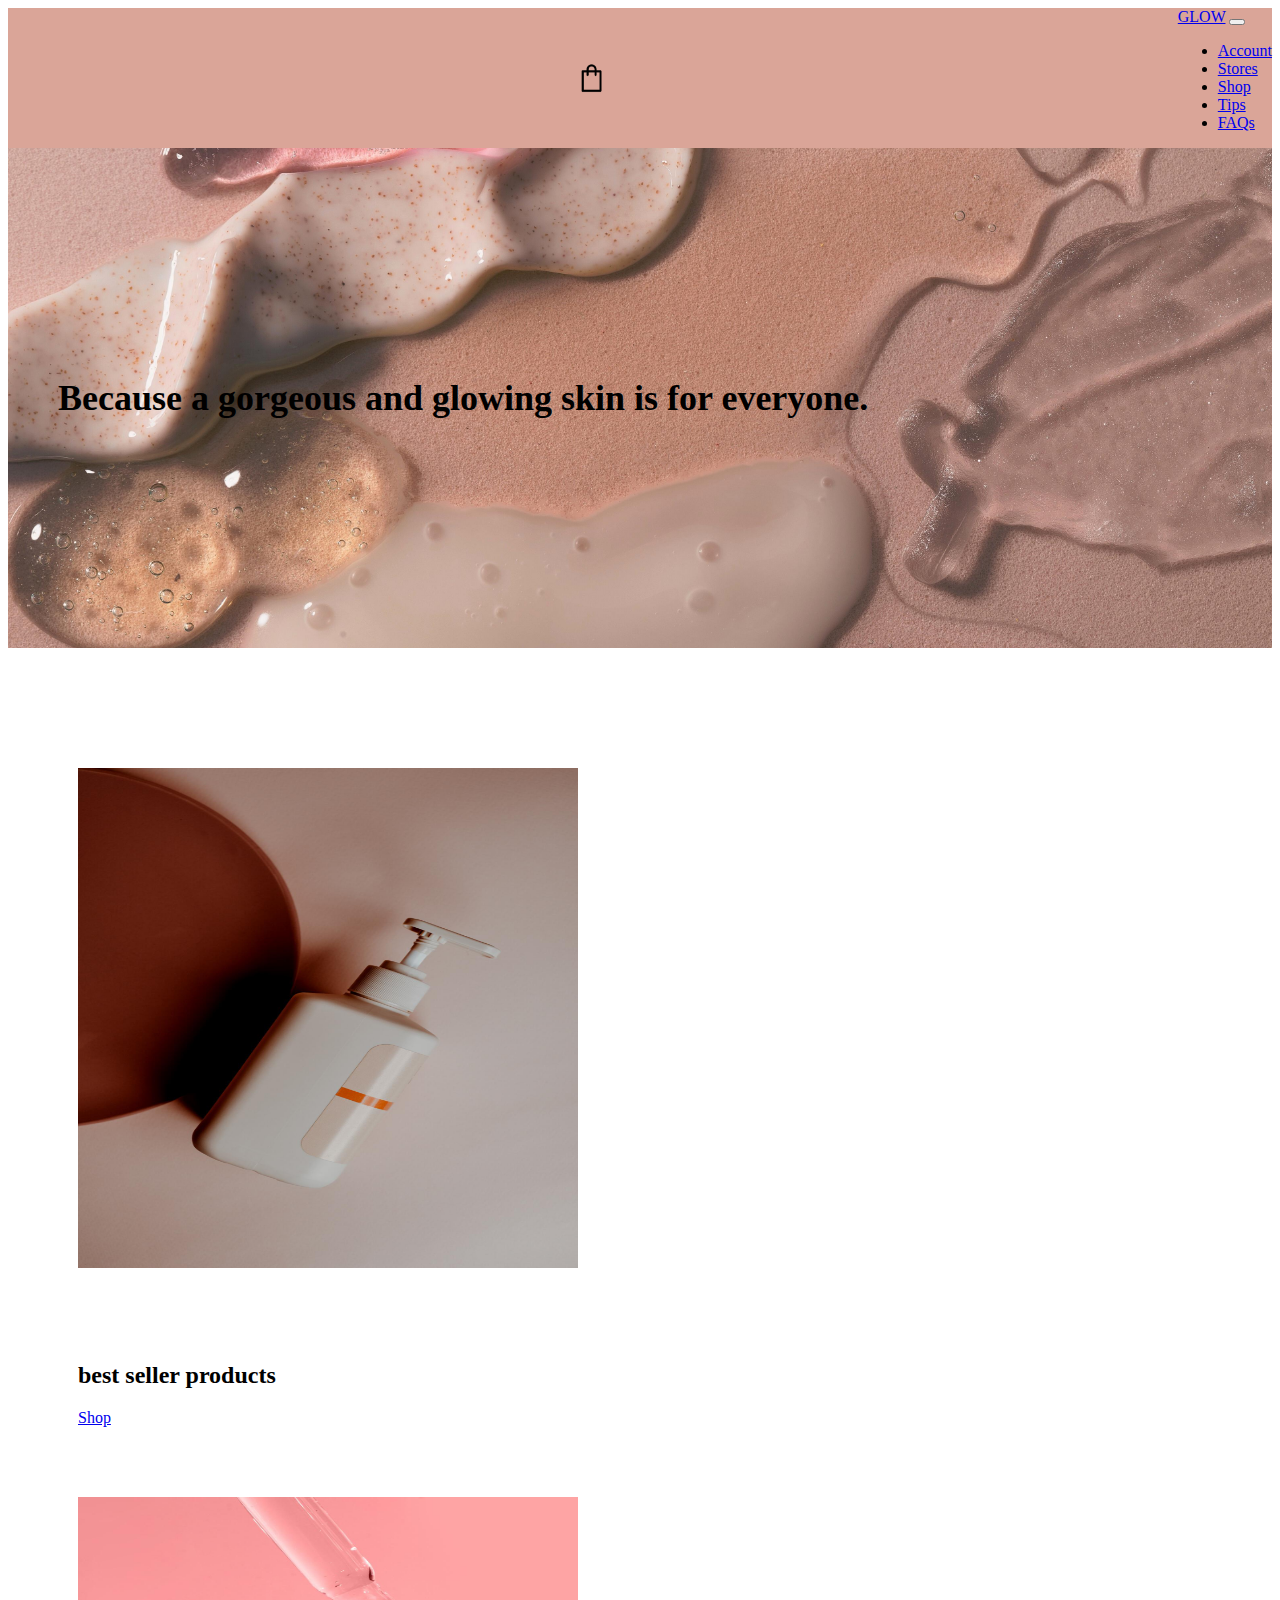
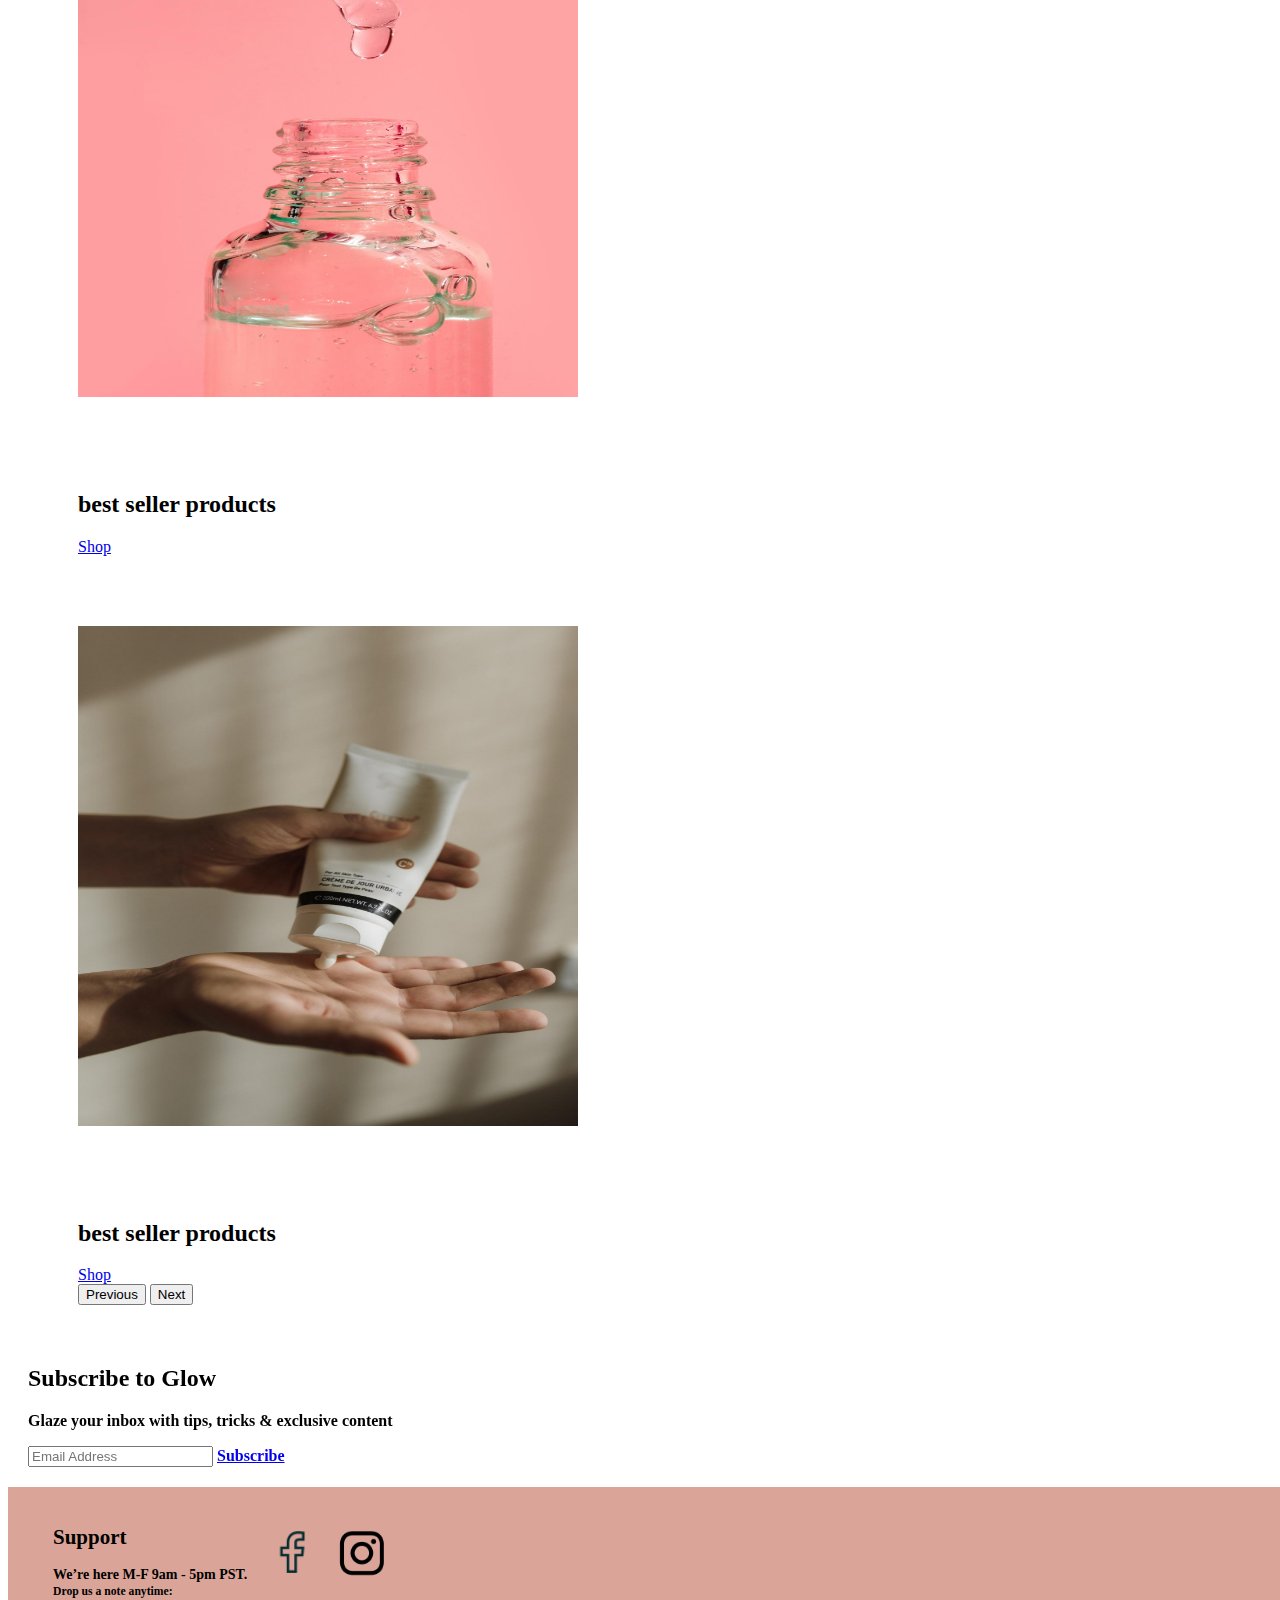
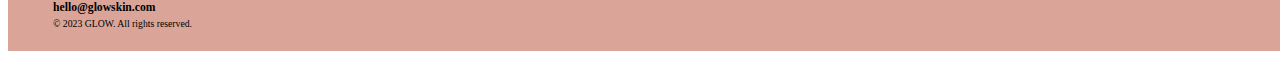
<file: pages/index.html>
<!DOCTYPE html>
<html lang="en">
<head>
    <meta charset="UTF-8">
    <meta http-equiv="X-UA-Compatible" content="IE=edge">
    <meta name="viewport" content="width=device-width, initial-scale=1.0">
    <title>Glow</title>
    <link href="https://cdn.jsdelivr.net/npm/bootstrap@5.3.0-alpha3/dist/css/bootstrap.min.css" rel="stylesheet" integrity="sha384-KK94CHFLLe+nY2dmCWGMq91rCGa5gtU4mk92HdvYe+M/SXH301p5ILy+dN9+nJOZ" crossorigin="anonymous">
    <link rel="stylesheet" href="css/style.css">
</head>
<body>
    
   <header class="header">
        <div class="menu container">
          <div class="headerimg">
            <img class="headerimg" src="images/2849808_shop_package_multimedia_icon.png" alt="">
          </div>
        </div>
            <nav class="navbar" style="background-color: #DAA598;">
                <div class="container-fluid">
                <a class="navbar-brand" href="index.html">GLOW</a>
                <button class="navbar-toggler" type="button" data-bs-toggle="collapse" data-bs-target="#navbarNav" aria-controls="navbarNav" aria-expanded="false" aria-label="Toggle navigation">
                    <span class="navbar-toggler-icon"></span>
                </button>
                <div class="collapse navbar-collapse" id="navbarNav">
                    <ul class="navbar-nav">
                    <li class="nav-item">
                        <a class="nav-link" href="Account.html">Account</a>
                    </li>
                    <li class="nav-item">
                        <a class="nav-link" href="Stores.html">Stores</a>
                    </li>
                    <li class="nav-item">
                        <a class="nav-link" href="Shop.html">Shop</a>
                    </li>
                    <li class="nav-item">
                        <a class="nav-link" href="Tips.html">Tips</a>
                    </li>
                    <li class="nav-item">
                        <a class="nav-link" href="FAQ.html">FAQs</a>
                    </li>
                    </ul>
                </div>
            </nav>
        </div> 
    </header>

    <section class="welcome">
      <div class="welcome-text-container"> 
        <h1>Because a gorgeous and glowing skin is for everyone.</h1>
      </div>
    </section>

    <section class="bestsellerproducts-container">
        <div class="bestsellerproduct">
            <div id="carouselExample" class="carousel slide">
                <div class="carousel-inner">
                  <div class="carousel-item active">
                    <img src="images/img42.jpg" class="image-bsp" alt="...">
                    <h2>best seller products</h2>
                    <a href="a" class="btn-2">Shop</a> 
                  </div>
                  <div class="carousel-item">
                    <img src="images/img29.jpg" class="image-bsp" alt="...">
                    <h2>best seller products</h2>
                    <a href="a" class="btn-2">Shop</a> 
                  </div>
                  <div class="carousel-item">
                    <img src="images/img30.jpg" class="image-bsp" alt="...">
                    <h2>best seller products</h2>
                    <a href="a" class="btn-2">Shop</a> 
                  </div>
                </div>
                <button class="carousel-control-prev" type="button" data-bs-target="#carouselExample" data-bs-slide="prev">
                  <span class="carousel-control-prev-icon" aria-hidden="true"></span>
                  <span class="visually-hidden">Previous</span>
                </button>
                <button class="carousel-control-next" type="button" data-bs-target="#carouselExample" data-bs-slide="next">
                  <span class="carousel-control-next-icon" aria-hidden="true"></span>
                  <span class="visually-hidden">Next</span>
                </button>
              </div>
         </div>      
      </div>   
    </section>

    
    <section class="Subscribe-container">
    <div class="card">
        <div class="card-body">
          <h2 class="card-title">Subscribe to Glow</h2>
          <p class="card-text">Glaze your inbox with tips, tricks & exclusive content</p>
          <input type="email" placeholder="Email Address"> 
          <a href="#" class="btn btn-primary">Subscribe</a>
        </div>
      </div>
    </section>

    <footer class="footer">
      <div class="text-footer">
          <h2>Support</h2>
          <b><small></small> We’re here M-F 9am - 5pm PST.<small><br> Drop us a note anytime: <br> hello@glowskin.com</b>
          <br><small>© 2023 GLOW. All rights reserved.</small></br>
      </div>
      <div>
          <div class="footerimg">
          <img class="footerimg" src="images/2959749_facebook_icon.png" alt="">
          <img class="footerimg" src="images/1161953_instagram_icon.png" alt="">
      </div>  
    </footer>
  
    <script src="https://cdn.jsdelivr.net/npm/bootstrap@5.3.0-alpha3/dist/js/bootstrap.bundle.min.js" integrity="sha384-ENjdO4Dr2bkBIFxQpeoTz1HIcje39Wm4jDKdf19U8gI4ddQ3GYNS7NTKfAdVQSZe" crossorigin="anonymous"></script>
</body>
</html>
</file>
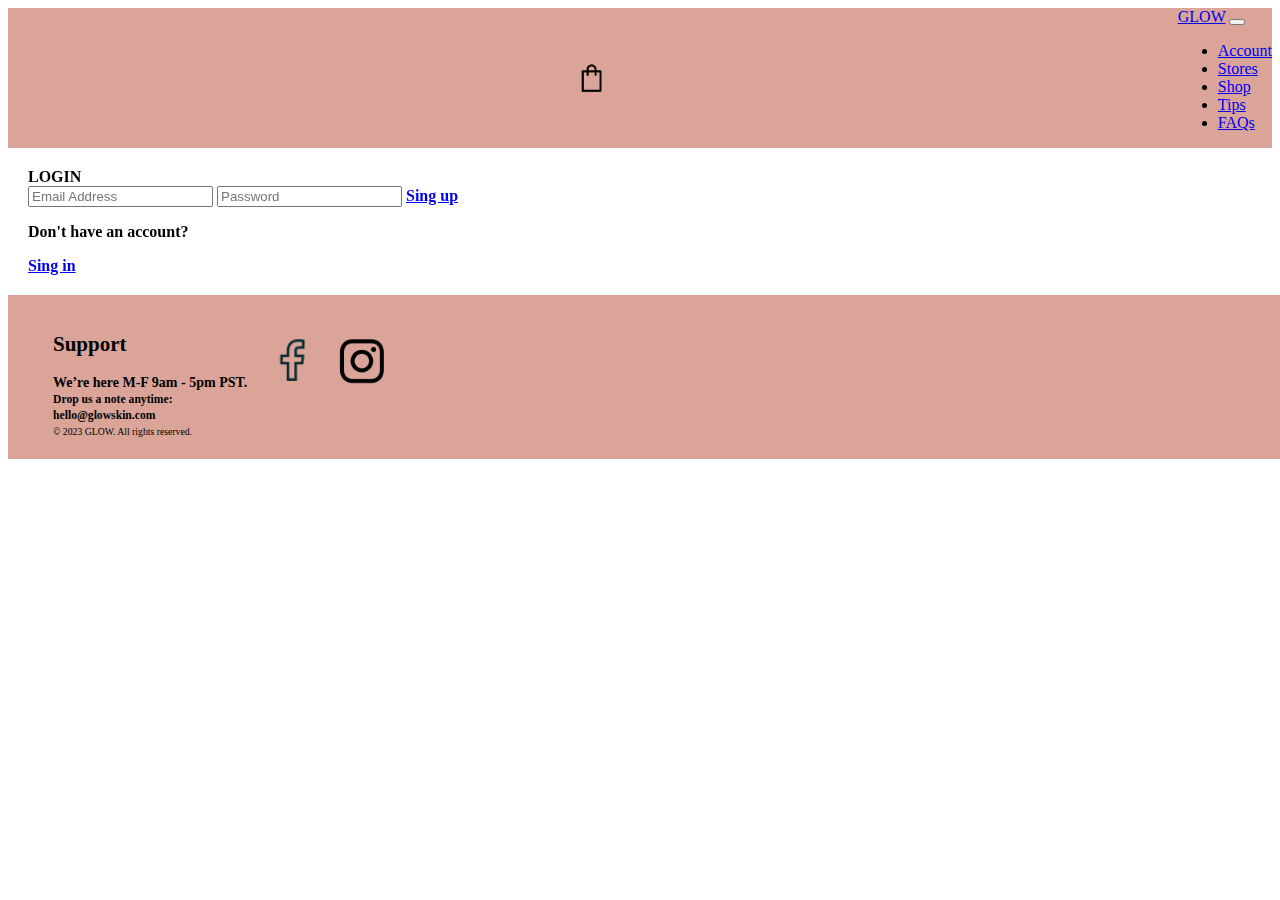
<file: pages/Account.html>
<!DOCTYPE html>
<html lang="en">
<head>
    <meta charset="UTF-8">
    <meta http-equiv="X-UA-Compatible" content="IE=edge">
    <meta name="viewport" content="width=device-width, initial-scale=1.0">
    <title>Glow</title>
    <link href="https://cdn.jsdelivr.net/npm/bootstrap@5.3.0-alpha3/dist/css/bootstrap.min.css" rel="stylesheet" integrity="sha384-KK94CHFLLe+nY2dmCWGMq91rCGa5gtU4mk92HdvYe+M/SXH301p5ILy+dN9+nJOZ" crossorigin="anonymous">
    <link rel="stylesheet" href="css/style.css">
</head>
<body>
    
    <header class="header">
        <div class="menu container">
          <div class="headerimg">
            <img class="headerimg" src="images/2849808_shop_package_multimedia_icon.png" alt="">
          </div>
        </div>
            <nav class="navbar" style="background-color: #DAA598;">
                <div class="container-fluid">
                <a class="navbar-brand" href="index.html">GLOW</a>
                <button class="navbar-toggler" type="button" data-bs-toggle="collapse" data-bs-target="#navbarNav" aria-controls="navbarNav" aria-expanded="false" aria-label="Toggle navigation">
                    <span class="navbar-toggler-icon"></span>
                </button>
                <div class="collapse navbar-collapse" id="navbarNav">
                    <ul class="navbar-nav">
                    <li class="nav-item">
                        <a class="nav-link" href="Account.html">Account</a>
                    </li>
                    <li class="nav-item">
                        <a class="nav-link" href="Stores.html">Stores</a>
                    </li>
                    <li class="nav-item">
                        <a class="nav-link" href="Shop.html">Shop</a>
                    </li>
                    <li class="nav-item">
                        <a class="nav-link" href="Tips.html">Tips</a>
                    </li>
                    <li class="nav-item">
                        <a class="nav-link" href="FAQ.html">FAQs</a>
                    </li>
                    </ul>
                </div>
            </nav>
        </div> 
    </header>
    
    <section class="SingUp-Container">
        <div class="card">
            <div class="card-header">
            LOGIN
            </div>
            <div class="card-body">
                <input type="email" placeholder="Email Address"> 
                <input type="password" placeholder="Password"> 
                <a href="a" class="btn btn-primary">Sing up</a>
            <p class="card-text">Don't have an account?</p>
            <a href="a" class="btn btn-primary">Sing in</a>
            </div>
        </div>
    </section>
    
    <footer class="footer">
        <div class="text-footer">
            <h2>Support</h2>
            <b><small></small> We’re here M-F 9am - 5pm PST.<small><br> Drop us a note anytime: <br> hello@glowskin.com</b>
            <br><small>© 2023 GLOW. All rights reserved.</small></br>
        </div>
        <div>
            <div class="footerimg">
            <img class="footerimg" src="images/2959749_facebook_icon.png" alt="">
            <img class="footerimg" src="images/1161953_instagram_icon.png" alt="">
        </div>  
    </footer>
    
   <script src="https://cdn.jsdelivr.net/npm/bootstrap@5.3.0-alpha3/dist/js/bootstrap.min.js" integrity="sha384-Y4oOpwW3duJdCWv5ly8SCFYWqFDsfob/3GkgExXKV4idmbt98QcxXYs9UoXAB7BZ" crossorigin="anonymous"></script>
</body>
</html>
</file>
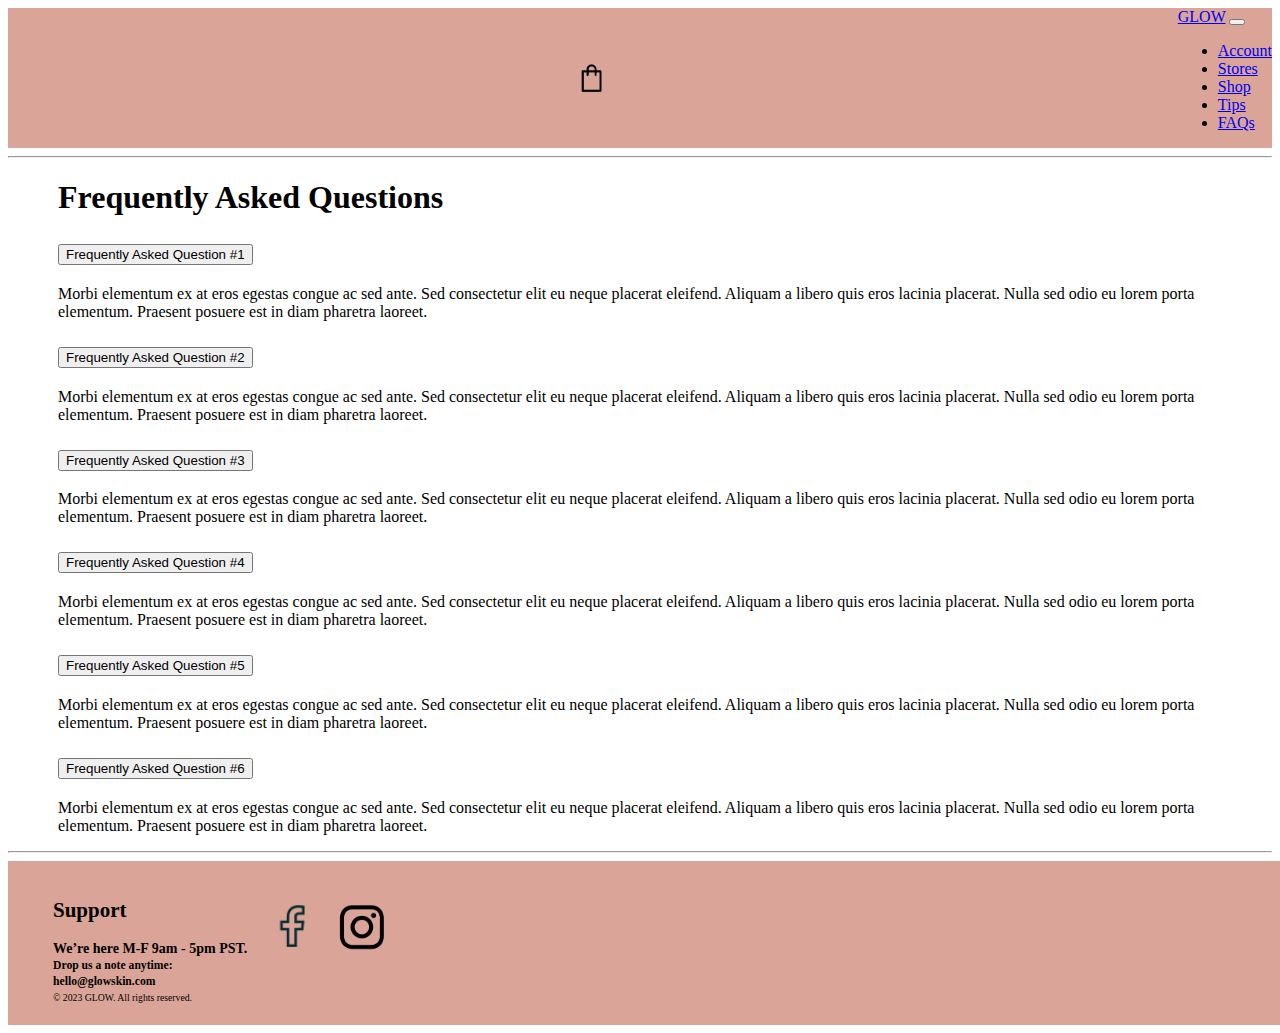
<file: pages/FAQ.html>
<!DOCTYPE html>
<html lang="en">
<head>
    <meta charset="UTF-8">
    <meta http-equiv="X-UA-Compatible" content="IE=edge">
    <meta name="viewport" content="width=device-width, initial-scale=1.0">
    <title>Glow</title>
    <link href="https://cdn.jsdelivr.net/npm/bootstrap@5.3.0-alpha3/dist/css/bootstrap.min.css" rel="stylesheet" integrity="sha384-KK94CHFLLe+nY2dmCWGMq91rCGa5gtU4mk92HdvYe+M/SXH301p5ILy+dN9+nJOZ" crossorigin="anonymous">
    <link rel="stylesheet" href="css/style.css">
</head>
<body>

  <header class="header">
    <div class="menu container">
      <div class="headerimg">
        <img class="headerimg" src="images/2849808_shop_package_multimedia_icon.png" alt="">
      </div>
    </div>
        <nav class="navbar" style="background-color: #DAA598;">
            <div class="container-fluid">
            <a class="navbar-brand" href="index.html">GLOW</a>
            <button class="navbar-toggler" type="button" data-bs-toggle="collapse" data-bs-target="#navbarNav" aria-controls="navbarNav" aria-expanded="false" aria-label="Toggle navigation">
                <span class="navbar-toggler-icon"></span>
            </button>
            <div class="collapse navbar-collapse" id="navbarNav">
                <ul class="navbar-nav">
                <li class="nav-item">
                    <a class="nav-link" href="Account.html">Account</a>
                </li>
                <li class="nav-item">
                    <a class="nav-link" href="Stores.html">Stores</a>
                </li>
                <li class="nav-item">
                    <a class="nav-link" href="Shop.html">Shop</a>
                </li>
                <li class="nav-item">
                    <a class="nav-link" href="Tips.html">Tips</a>
                </li>
                <li class="nav-item">
                    <a class="nav-link" href="FAQ.html">FAQs</a>
                </li>
                </ul>
            </div>
        </nav>
    </div> 
</header>

    <hr>
    <section class="FAQ-container">  
        <div class="FAQ-title">
            <h1>Frequently Asked Questions</h1> 
        </div>
        <div class="accordion" id="accordionExample">
            <div class="accordion-item">
              <h2 class="accordion-header">
                <button class="accordion-button" type="button" data-bs-toggle="collapse" data-bs-target="#collapseOne" aria-expanded="true" aria-controls="collapseOne">
                    Frequently Asked Question #1
                </button>
              </h2>
              <div id="collapseOne" class="accordion-collapse collapse" data-bs-parent="#accordionExample">
                <div class="accordion-body">
                    <p>Morbi elementum ex at eros egestas congue ac sed ante. Sed consectetur elit eu neque placerat eleifend. Aliquam a libero quis eros lacinia placerat. Nulla sed odio eu lorem porta elementum. Praesent posuere est in diam pharetra laoreet.
                </div>
              </div>
            </div>
            <div class="accordion-item">
              <h2 class="accordion-header">
                <button class="accordion-button collapsed" type="button" data-bs-toggle="collapse" data-bs-target="#collapseTwo" aria-expanded="false" aria-controls="collapseTwo">
                    Frequently Asked Question #2
                </button>
              </h2>
              <div id="collapseTwo" class="accordion-collapse collapse" data-bs-parent="#accordionExample">
                <div class="accordion-body">
                    <p>Morbi elementum ex at eros egestas congue ac sed ante. Sed consectetur elit eu neque placerat eleifend. Aliquam a libero quis eros lacinia placerat. Nulla sed odio eu lorem porta elementum. Praesent posuere est in diam pharetra laoreet.
                </div>
              </div>
            </div>
            <div class="accordion-item">
              <h2 class="accordion-header">
                <button class="accordion-button collapsed" type="button" data-bs-toggle="collapse" data-bs-target="#collapseThree" aria-expanded="false" aria-controls="collapseThree">
                    Frequently Asked Question #3
                </button>
              </h2>
              <div id="collapseThree" class="accordion-collapse collapse" data-bs-parent="#accordionExample">
                <div class="accordion-body">
                    <p>Morbi elementum ex at eros egestas congue ac sed ante. Sed consectetur elit eu neque placerat eleifend. Aliquam a libero quis eros lacinia placerat. Nulla sed odio eu lorem porta elementum. Praesent posuere est in diam pharetra laoreet.
                </div>
              </div>
            </div>
            <div class="accordion-item">
                <h2 class="accordion-header">
                  <button class="accordion-button collapsed" type="button" data-bs-toggle="collapse" data-bs-target="#collapseFour" aria-expanded="false" aria-controls="collapseFour">
                      Frequently Asked Question #4
                  </button>
                </h2>
                <div id="collapseFour" class="accordion-collapse collapse" data-bs-parent="#accordionExample">
                  <div class="accordion-body">
                    <p>Morbi elementum ex at eros egestas congue ac sed ante. Sed consectetur elit eu neque placerat eleifend. Aliquam a libero quis eros lacinia placerat. Nulla sed odio eu lorem porta elementum. Praesent posuere est in diam pharetra laoreet.
                  </div>
                </div>
              </div>
              <div class="accordion-item">
                <h2 class="accordion-header">
                  <button class="accordion-button collapsed" type="button" data-bs-toggle="collapse" data-bs-target="#collapseFive" aria-expanded="false" aria-controls="collapseFive">
                      Frequently Asked Question #5
                  </button>
                </h2>
                <div id="collapseFive" class="accordion-collapse collapse" data-bs-parent="#accordionExample">
                  <div class="accordion-body">
                    <p>Morbi elementum ex at eros egestas congue ac sed ante. Sed consectetur elit eu neque placerat eleifend. Aliquam a libero quis eros lacinia placerat. Nulla sed odio eu lorem porta elementum. Praesent posuere est in diam pharetra laoreet.
                  </div>
                </div>
              <div class="accordion-item">
                <h2 class="accordion-header">
                  <button class="accordion-button collapsed" type="button" data-bs-toggle="collapse" data-bs-target="#collapseSix" aria-expanded="false" aria-controls="collapseSix">
                      Frequently Asked Question #6
                  </button>
                </h2>
                <div id="collapseSix" class="accordion-collapse collapse" data-bs-parent="#accordionExample">
                  <div class="accordion-body">
                    <p>Morbi elementum ex at eros egestas congue ac sed ante. Sed consectetur elit eu neque placerat eleifend. Aliquam a libero quis eros lacinia placerat. Nulla sed odio eu lorem porta elementum. Praesent posuere est in diam pharetra laoreet.
                  </div>
                </div>
          </div>

    </section>
    
    <hr>
  
    <footer class="footer">
      <div class="text-footer">
          <h2>Support</h2>
          <b><small></small> We’re here M-F 9am - 5pm PST.<small><br> Drop us a note anytime: <br> hello@glowskin.com</b>
          <br><small>© 2023 GLOW. All rights reserved.</small></br>
      </div>
      <div>
          <div class="footerimg">
          <img class="footerimg" src="images/2959749_facebook_icon.png" alt="">
          <img class="footerimg" src="images/1161953_instagram_icon.png" alt="">
      </div>  
  </footer>

<script src="https://cdn.jsdelivr.net/npm/bootstrap@5.3.0-alpha3/dist/js/bootstrap.min.js" integrity="sha384-Y4oOpwW3duJdCWv5ly8SCFYWqFDsfob/3GkgExXKV4idmbt98QcxXYs9UoXAB7BZ" crossorigin="anonymous"></script>
</body>
</html>
</file>
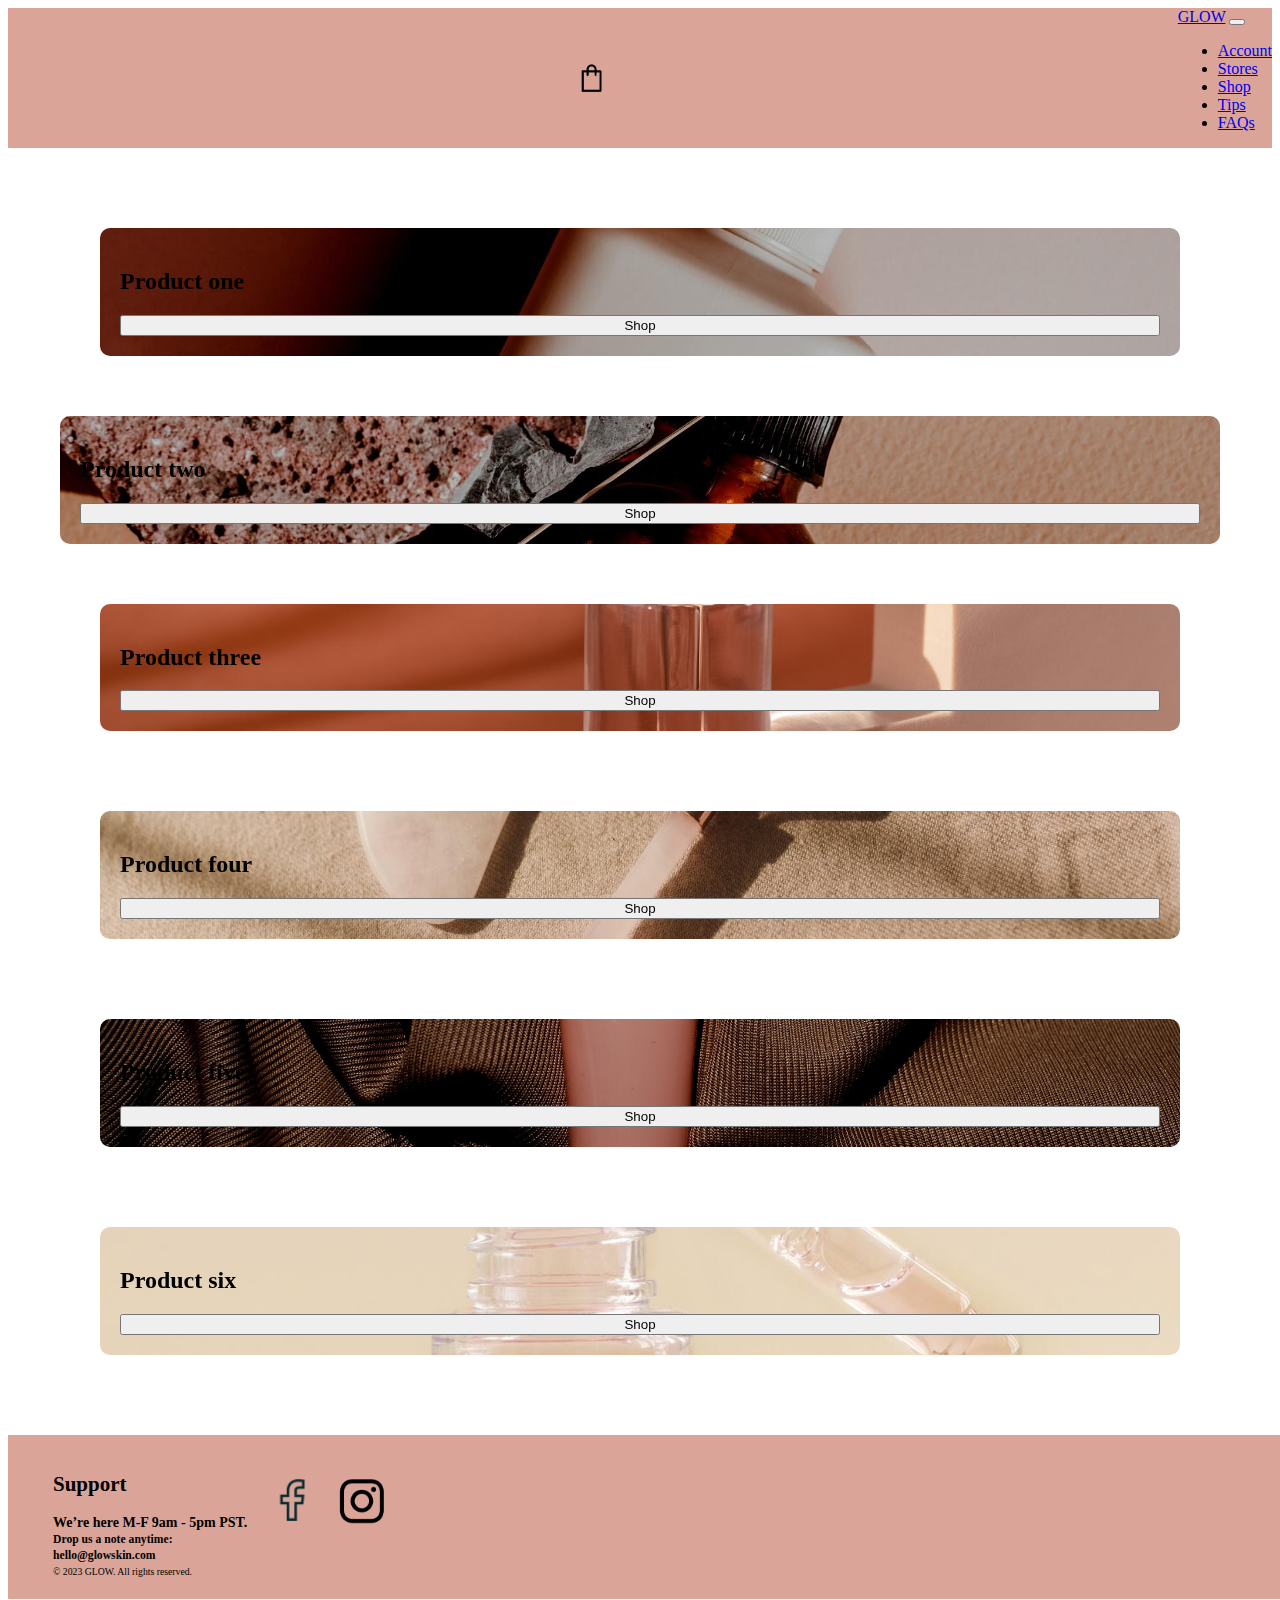
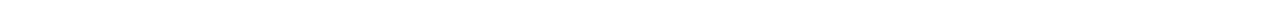
<file: pages/Shop.html>
<!DOCTYPE html>
<html lang="en">
<head>
    <meta charset="UTF-8">
    <meta http-equiv="X-UA-Compatible" content="IE=edge">
    <meta name="viewport" content="width=device-width, initial-scale=1.0">
    <title>Glow</title>
    <link href="https://cdn.jsdelivr.net/npm/bootstrap@5.3.0-alpha3/dist/css/bootstrap.min.css" rel="stylesheet" integrity="sha384-KK94CHFLLe+nY2dmCWGMq91rCGa5gtU4mk92HdvYe+M/SXH301p5ILy+dN9+nJOZ" crossorigin="anonymous">
    <link rel="stylesheet" href="css/style.css">
</head>
<body>
    
    <header class="header">
        <div class="menu container">
          <div class="headerimg">
            <img class="headerimg" src="images/2849808_shop_package_multimedia_icon.png" alt="">
          </div>
        </div>
            <nav class="navbar" style="background-color: #DAA598;">
                <div class="container-fluid">
                <a class="navbar-brand" href="index.html">GLOW</a>
                <button class="navbar-toggler" type="button" data-bs-toggle="collapse" data-bs-target="#navbarNav" aria-controls="navbarNav" aria-expanded="false" aria-label="Toggle navigation">
                    <span class="navbar-toggler-icon"></span>
                </button>
                <div class="collapse navbar-collapse" id="navbarNav">
                    <ul class="navbar-nav">
                    <li class="nav-item">
                        <a class="nav-link" href="Account.html">Account</a>
                    </li>
                    <li class="nav-item">
                        <a class="nav-link" href="Stores.html">Stores</a>
                    </li>
                    <li class="nav-item">
                        <a class="nav-link" href="Shop.html">Shop</a>
                    </li>
                    <li class="nav-item">
                        <a class="nav-link" href="Tips.html">Tips</a>
                    </li>
                    <li class="nav-item">
                        <a class="nav-link" href="FAQ.html">FAQs</a>
                    </li>
                    </ul>
                </div>
            </nav>
        </div> 
    </header>


    <section class="Shop">
        <div class="container-fluid">
            <div class="Shop-container">
                <div class="imagesshop" style="background-image: url(images/img42.jpg);">
                    <div class="text-shop">
                    <h2>Product one</h2>
                <button class="boton">Shop</button>
                    </div>        
                </div>
            </div>
            <div class="imagesshop"> 
                <div class="imagesshop" style="background-image: url(images/img43.jpg);">
                    <div class="text-shop">
                    <h2>Product two</h2>
                <button class="boton">Shop</button>
                    </div>
                </div>
            </div>
            <div class="Shop-container">
                <div class="imagesshop" style="background-image: url(images/img46.jpg);">
                    <div class="text-shop">
                    <h2>Product three</h2>
                <button class="boton">Shop</button>
                    </div>
                </div>
            </div>
            <div class="Shop-container">
                <div class="imagesshop" style="background-image: url(images/img44.jpg);">
                    <div class="text-shop">
                    <h2>Product four</h2>
                <button class="boton">Shop</button>
                    </div>
                </div>       
            </div>
            <div class="Shop-container"> 
                <div class="imagesshop" style="background-image: url(images/img45.jpg);">
                    <div class="text-shop">
                    <h2>Product five</h2>
                <button class="boton">Shop</button>
                    </div>
                </div>
            </div>
            <div class="Shop-container">
                <div class="imagesshop" style="background-image: url(images/img47.jpg);">
                    <div class="text-shop">
                    <h2>Product six</h2>
                <button class="boton">Shop</button>
                    </div>
                </div>
            </div>
        
        </div>
    </section>
    
    
    <footer class="footer">
        <div class="text-footer">
            <h2>Support</h2>
            <b><small></small> We’re here M-F 9am - 5pm PST.<small><br> Drop us a note anytime: <br> hello@glowskin.com</b>
            <br><small>© 2023 GLOW. All rights reserved.</small></br>
        </div>
        <div>
            <div class="footerimg">
            <img class="footerimg" src="images/2959749_facebook_icon.png" alt="">
            <img class="footerimg" src="images/1161953_instagram_icon.png" alt="">
        </div>  
    </footer>
   <script src="https://cdn.jsdelivr.net/npm/bootstrap@5.3.0-alpha3/dist/js/bootstrap.min.js" integrity="sha384-Y4oOpwW3duJdCWv5ly8SCFYWqFDsfob/3GkgExXKV4idmbt98QcxXYs9UoXAB7BZ" crossorigin="anonymous"></script>
</body>
</html>
</file>
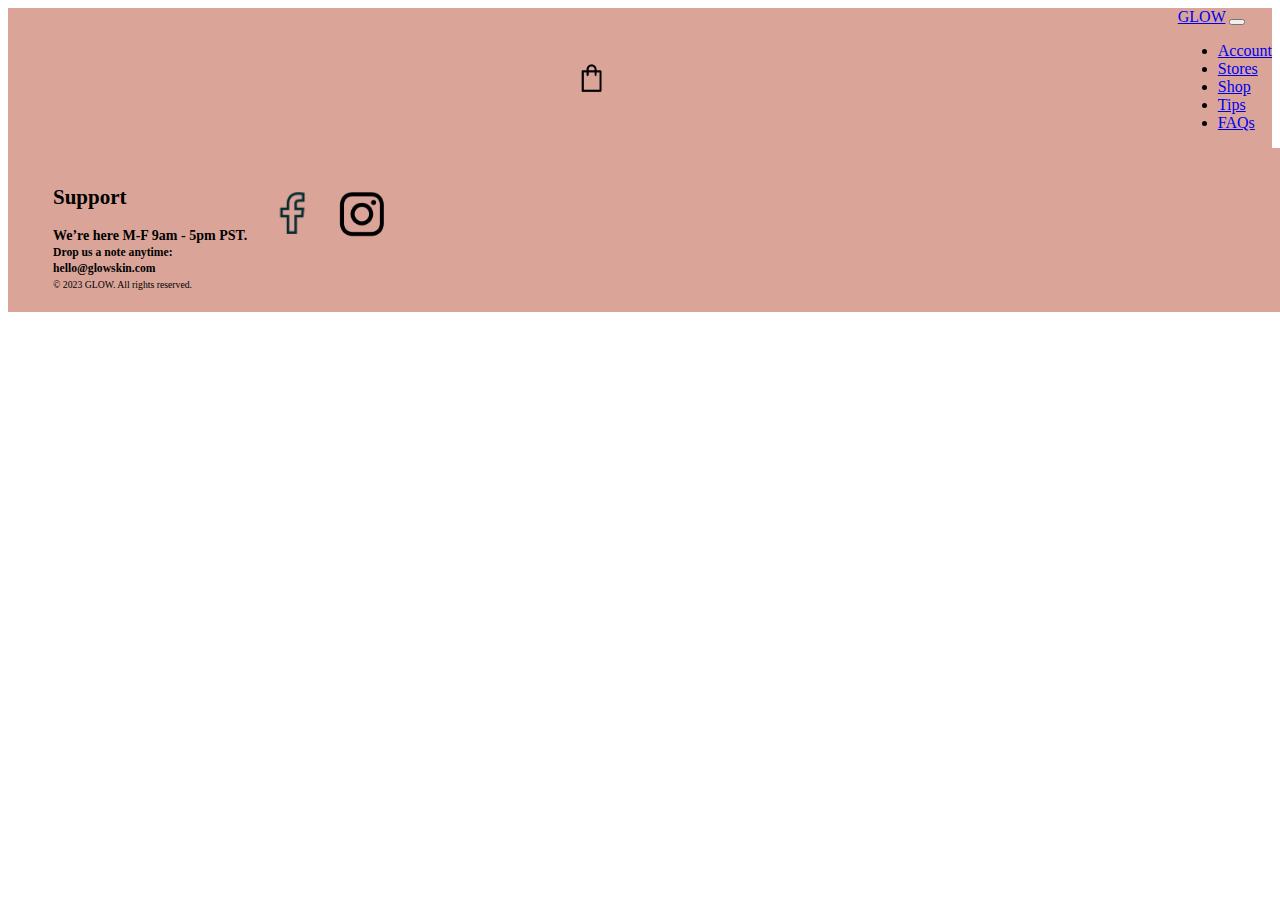
<file: pages/Stores.html>
<!DOCTYPE html>
<html lang="en">
<head>
    <meta charset="UTF-8">
    <meta http-equiv="X-UA-Compatible" content="IE=edge">
    <meta name="viewport" content="width=device-width, initial-scale=1.0">
    <title>Glow</title>
    <link href="https://cdn.jsdelivr.net/npm/bootstrap@5.3.0-alpha3/dist/css/bootstrap.min.css" rel="stylesheet" integrity="sha384-KK94CHFLLe+nY2dmCWGMq91rCGa5gtU4mk92HdvYe+M/SXH301p5ILy+dN9+nJOZ" crossorigin="anonymous">
    <link rel="stylesheet" href="css/style.css">
</head>
<body>
    
    <header class="header">
        <div class="menu container">
          <div class="headerimg">
            <img class="headerimg" src="images/2849808_shop_package_multimedia_icon.png" alt="">
          </div>
        </div>
            <nav class="navbar" style="background-color: #DAA598;">
                <div class="container-fluid">
                <a class="navbar-brand" href="index.html">GLOW</a>
                <button class="navbar-toggler" type="button" data-bs-toggle="collapse" data-bs-target="#navbarNav" aria-controls="navbarNav" aria-expanded="false" aria-label="Toggle navigation">
                    <span class="navbar-toggler-icon"></span>
                </button>
                <div class="collapse navbar-collapse" id="navbarNav">
                    <ul class="navbar-nav">
                    <li class="nav-item">
                        <a class="nav-link" href="Account.html">Account</a>
                    </li>
                    <li class="nav-item">
                        <a class="nav-link" href="Stores.html">Stores</a>
                    </li>
                    <li class="nav-item">
                        <a class="nav-link" href="Shop.html">Shop</a>
                    </li>
                    <li class="nav-item">
                        <a class="nav-link" href="Tips.html">Tips</a>
                    </li>
                    <li class="nav-item">
                        <a class="nav-link" href="FAQ.html">FAQs</a>
                    </li>
                    </ul>
                </div>
            </nav>
        </div> 
    </header>

    <footer class="footer">
        <div class="text-footer">
            <h2>Support</h2>
            <b><small></small> We’re here M-F 9am - 5pm PST.<small><br> Drop us a note anytime: <br> hello@glowskin.com</b>
            <br><small>© 2023 GLOW. All rights reserved.</small></br>
        </div>
        <div>
            <div class="footerimg">
            <img class="footerimg" src="images/2959749_facebook_icon.png" alt="">
            <img class="footerimg" src="images/1161953_instagram_icon.png" alt="">
        </div>  
    </footer>

   <script src="https://cdn.jsdelivr.net/npm/bootstrap@5.3.0-alpha3/dist/js/bootstrap.min.js" integrity="sha384-Y4oOpwW3duJdCWv5ly8SCFYWqFDsfob/3GkgExXKV4idmbt98QcxXYs9UoXAB7BZ" crossorigin="anonymous"></script>
</body>
</html>
</file>
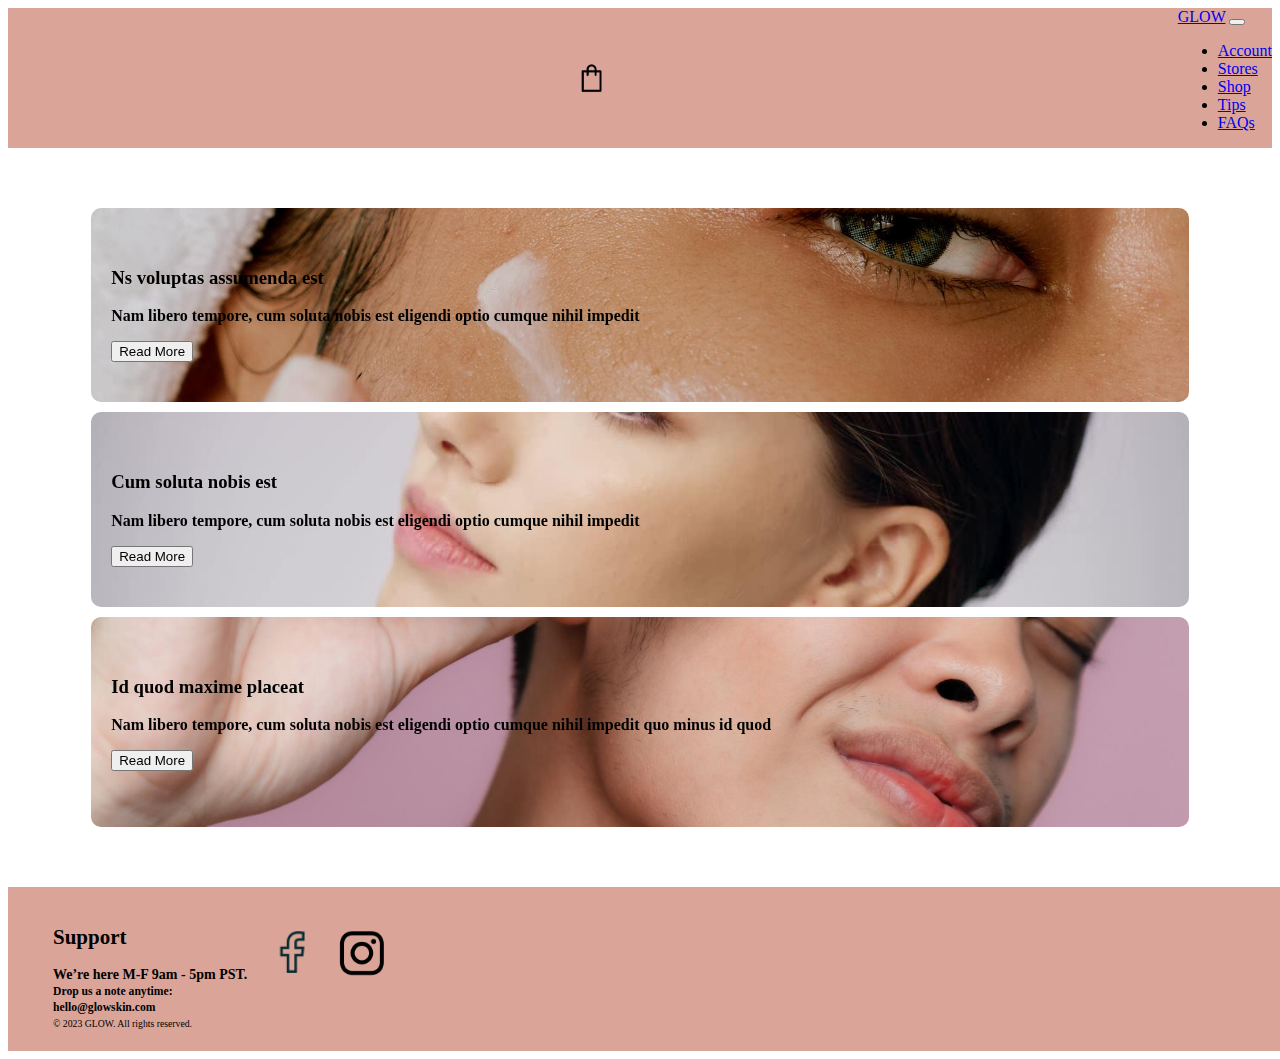
<file: pages/Tips.html>
<!DOCTYPE html>
<html lang="en">
<head>
    <meta charset="UTF-8">
    <meta http-equiv="X-UA-Compatible" content="IE=edge">
    <meta name="viewport" content="width=device-width, initial-scale=1.0">
    <title>Glow</title>
    <link href="https://cdn.jsdelivr.net/npm/bootstrap@5.3.0-alpha3/dist/css/bootstrap.min.css" rel="stylesheet" integrity="sha384-KK94CHFLLe+nY2dmCWGMq91rCGa5gtU4mk92HdvYe+M/SXH301p5ILy+dN9+nJOZ" crossorigin="anonymous">
    <link rel="stylesheet" href="css/style.css">
</head>
<body>
    
    <header class="header">
        <div class="menu container">
          <div class="headerimg">
            <img class="headerimg" src="images/2849808_shop_package_multimedia_icon.png" alt="">
          </div>
        </div>
            <nav class="navbar" style="background-color: #DAA598;">
                <div class="container-fluid">
                <a class="navbar-brand" href="index.html">GLOW</a>
                <button class="navbar-toggler" type="button" data-bs-toggle="collapse" data-bs-target="#navbarNav" aria-controls="navbarNav" aria-expanded="false" aria-label="Toggle navigation">
                    <span class="navbar-toggler-icon"></span>
                </button>
                <div class="collapse navbar-collapse" id="navbarNav">
                    <ul class="navbar-nav">
                    <li class="nav-item">
                        <a class="nav-link" href="Account.html">Account</a>
                    </li>
                    <li class="nav-item">
                        <a class="nav-link" href="Stores.html">Stores</a>
                    </li>
                    <li class="nav-item">
                        <a class="nav-link" href="Shop.html">Shop</a>
                    </li>
                    <li class="nav-item">
                        <a class="nav-link" href="Tips.html">Tips</a>
                    </li>
                    <li class="nav-item">
                        <a class="nav-link" href="FAQ.html">FAQs</a>
                    </li>
                    </ul>
                </div>
            </nav>
        </div> 
    </header>

    
    <section class="Tips-container"> 
        <div class="row">
            <div class="row">
                <div class="card" style="background-image: url(images/img53.jpg);">
                    <div class="text-tips">
                        <h3>Ns voluptas assumenda est</h3>
                        <p>Nam libero tempore, cum soluta nobis est eligendi optio cumque nihil impedit</p>
                    <button class="boton">Read More</button>
                    </div>
                </div>       
            </div>
            <div class="row"> 
                <div class="card" style="background-image: url(images/img75.jpg);">
                    <div class="text-tips">
                        <h3>Cum soluta nobis est</h3>
                        <p>Nam libero tempore, cum soluta nobis est eligendi optio cumque nihil impedit</p>
                    <button class="boton">Read More</button>
                    </div>
                </div>
            </div>
            <div class="row">
                <div class="card" style="background-image: url(images/img55.jpg);">
                    <div class="text-tips">
                        <h3>Id quod maxime placeat </h3>
                        <p>Nam libero tempore, cum soluta nobis est eligendi optio cumque nihil impedit quo minus id quod<p>
                    <button class="boton">Read More</button>
                    </div>
                </div>
            </div>
        </div>
    </section>
    
    <footer class="footer">
        <div class="text-footer">
            <h2>Support</h2>
            <b><small></small> We’re here M-F 9am - 5pm PST.<small><br> Drop us a note anytime: <br> hello@glowskin.com</b>
            <br><small>© 2023 GLOW. All rights reserved.</small></br>
        </div>
        <div>
            <div class="footerimg">
            <img class="footerimg" src="images/2959749_facebook_icon.png" alt="">
            <img class="footerimg" src="images/1161953_instagram_icon.png" alt="">
        </div>  
    </footer>


<script src="https://cdn.jsdelivr.net/npm/bootstrap@5.3.0-alpha3/dist/js/bootstrap.min.js" integrity="sha384-Y4oOpwW3duJdCWv5ly8SCFYWqFDsfob/3GkgExXKV4idmbt98QcxXYs9UoXAB7BZ" crossorigin="anonymous"></script>
</body>
</html>
</file>
<file: pages/css/style.css>
.{
    margin left: 50%;
    padding: 0%;
    box-sizing: border-box;
    list-style: none;
    text-decoration: none;
}


.body {
    background-color: #F5F5F5;
    font-family: Arial, Helvetica, sans-serif;
    position: relative;
    min-height: auto;

}

.container {
    max-width: 1200px;
    margin: auto;
}

.header {
    background-color: #DAA598;
    padding: 0%;
    justify-content: center;
    background-size: cover;
    display: flex;
    margin top: 0;
    width: 100%;
}

.menu {
    list-style-type: none;
    position: sticky;
    top: 0%;
    left: 0%;
    right: 0%;
    display: flex;
    align-items: center;
    justify-content: space-between;
}

.headerimg {
    width: 35px;
    height: 35px;
    flex-direction: row;
    display: flex;
    margin: 0px;
    margin-top: 0px;
}

.welcome {
    height: 500px;
    background-image: url(../images/img24.jpg);
    background-position: center;
    background-size: cover;
    background-attachment: fixed;
}

.welcome-text-container {
    padding: 0%;
    height: 100%;
    display: flex;
    flex-direction: column;
    justify-content: center;
}
.welcome h1 {
    font-size: 36px;
    font-weight: 700;
    margin-left: 50px;
}

.bestsellerproduct {
    display: flex;
    justify-content: space-between;
}

.bestsellerproducts-container{
display: grid;
grid-template-columns: repeat(2, 1fr);
gap: 50px;
justify-content: center;
margin-top: 50px;
margin-left: 50px;
margin-right: 50px;
padding-left: 20px;
padding-right: 20px;
margin-bottom: 20px;
}

.bestsellerproducts-container h2 {
    justify-content: center;
}

.image-bsp{
    width: 500px;
    height: 500px; 
    margin-bottom: 70px;
    margin-top: 70px;
}
.text-bsp{
    align-items: center;
    justify-content: space-between;
    font-size: 14px;
    margin-top: 190px;
    margin-left: 15px;
    margin-right: 15px;
}

.Subscribe-conteiner {
    font-size: 18px;
    color: white;
    display: flex;
    justify-content: center;
    
}

.Shop {
    display: grid;
    grid-template-columns: repeat;
    gap: 20px;
    width: 100%;
	max-width: 1200px;
	margin: auto;
	padding: 40px 0;
}

.Shop-container {
    display: grid;
    grid-template-columns: 3 1fr;
    gap: 20px;
    width: 90%;
	max-width: 1200px;
	margin: auto;
	padding: 40px 0;
}


.imagesshop {
    border-radius: 10px;
	max-height: 200px;
	font-weight: bold;
	padding: 20px;
	position: relative;
	overflow: hidden;
	background-size: cover;
	background-position: center;
}

.imagesshop .text-shop {
    height: 100%;
    display: grid;
    grid-template-rows: 1fr auto;
}

.Tips {
    display: grid;
    grid-template-columns: repeat(3, 1fr);
    gap: 20px;
    width: 90%;
	max-width: 1200px;
	margin: auto;
	padding: 40px 0;
}

.Tips-container {
    display: grid;
    grid-template-columns: 3 1fr;
    gap: 20px;
    width: 90%;
	max-width: 1500px;
	margin: auto;
	padding: 40px 0;
    height: auto;
}

.row {
    margin: 10px; 
}

@media only screen and (min-width: 768px) {
    .card{
        border-radius: 10px;
	    min-height: auto;
	    font-weight: bold;
	    padding: 20px;
	    position: relative;
	    overflow: hidden;
	    background-size: cover;
	    background-position: center;
    }
}


.card .text-tips {
	height: 100%;
	padding: 20px 0;
	
}

.FAQ-container {
    margin-left: 50px; 
    margin-right: 50px;
}

.text-faq {
    margin: 0px;
    font-size: 14px;
    margin-bottom: 30px;
    margin-top: 50px;
    margin-left: 0px;
}

.footer {
    background-color: #DAA598;
    background-size: cover;
    padding: 20px;
    display: flex;
    justify-content: left;
    bottom: 0;
    width: 100%;
}

.text-footer {
font-size: 14px;
margin-left: 25px;

}

.footerimg {
    width: 50px;
    height: 50px;
    display: flex;
    justify-content: left;
    padding: 10px;
}
</file>
